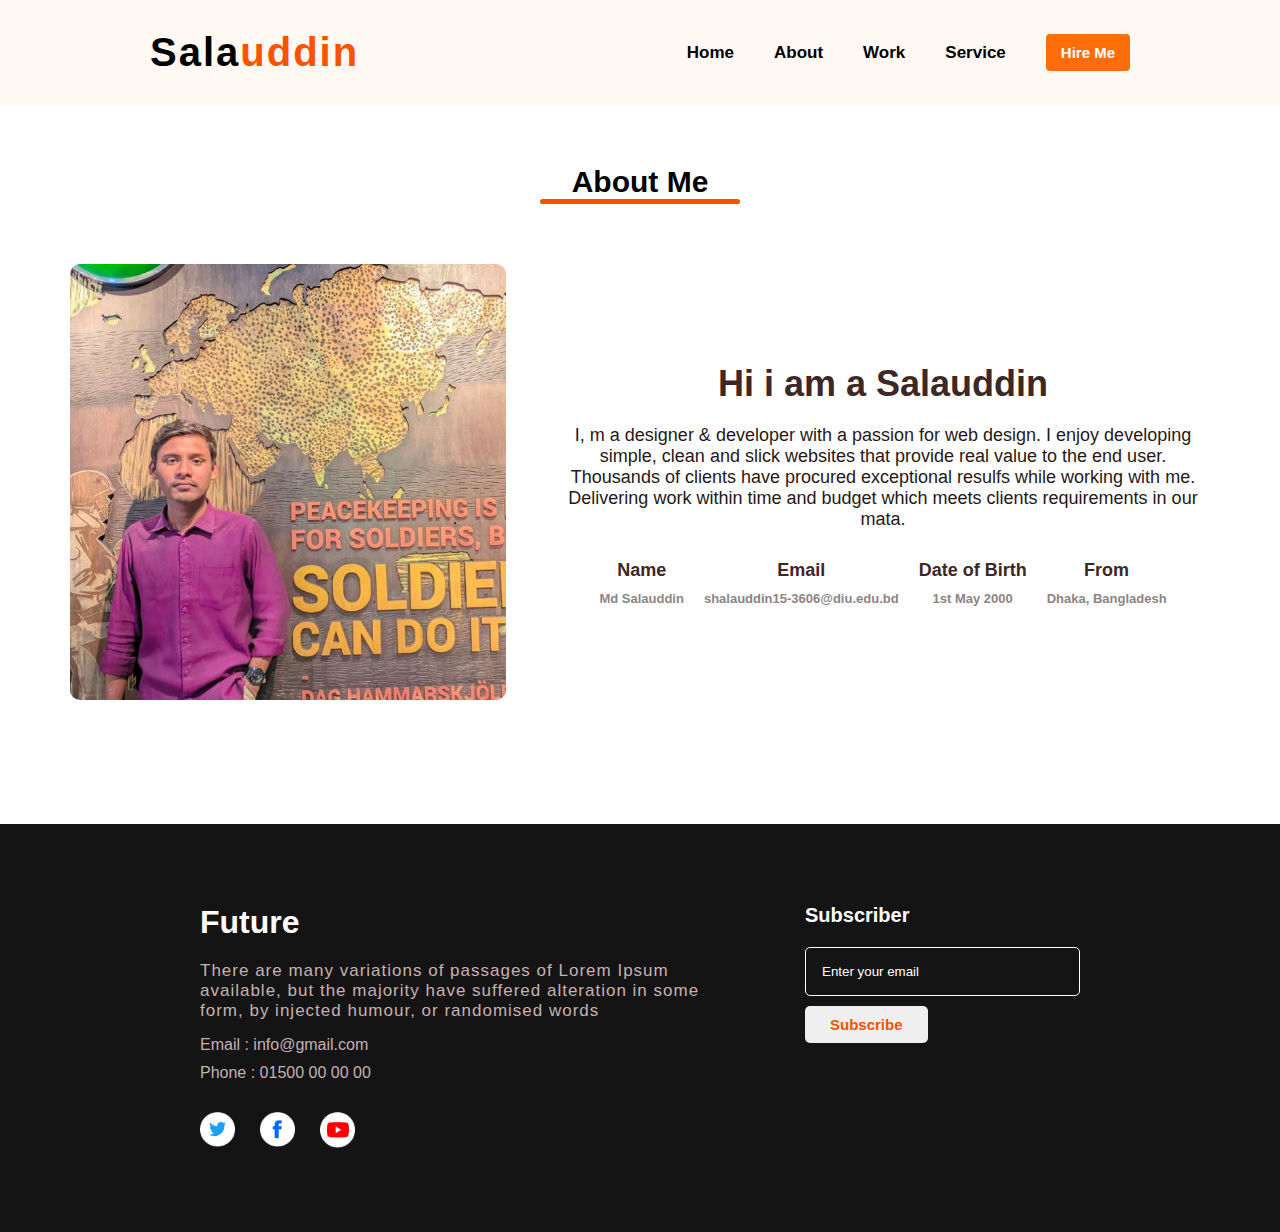
<file: about.html>
<!DOCTYPE html>
<html lang="en">

<head>
    <meta charset="UTF-8">
    <meta http-equiv="X-UA-Compatible" content="IE=edge">
    <meta name="viewport" content="width=device-width, initial-scale=1.0">
    <title>About Me</title>
    <link rel="stylesheet" href="about.css">
</head>

<body>
    <header class="header">
        <!-- navbar part -->
        <nav>
            <h2 class="logo">Sala<span class="middle-change">uddin</span></h2>
            <ul>
                <li><a href="index.html">Home</a></li>
                <li><a href="about.html">About</a></li>
                <li><a href="#">Work</a></li>
                <li><a href="#">Service</a></li>
                <li><button class="primary-button">Hire Me</button></li>
            </ul>
        </nav>
    </header>

    <!-- About main part -->
    <main>
        <section class="aboutMe">
            <h3 class="headTitle">About Me</h3>
            <hr class="line">
            <div class="aboutContainer">
                <div class="aboutImage">
                    <img src="images/salauddin.jpg" alt="" srcset="">
                </div>
                <div class="aboutDetails">
                    <div class="details">
                        <h1 class="titleDetails">Hi i am a Salauddin</h1>
                        <p class="desc">I, m a designer & developer with a passion for web design. I enjoy developing
                            simple,
                            clean and slick websites that provide real value to the end user. Thousands of clients have
                            procured
                            exceptional resulfs while working with me. Delivering work within time and budget which
                            meets
                            clients requirements in our mata.</p>
                    </div>
                    <div class="contactContainer">
                        <div class="info">
                            <h3 class="details">Name</h3>
                            <h3 class="color">Md Salauddin</h3>
                        </div>
                        <div class="info">
                            <h3 class="details">Email</h3>
                            <h3 class="color">shalauddin15-3606@diu.edu.bd</h3>
                        </div>
                        <div class="info">
                            <h3 class="details">Date of Birth</h3>
                            <h3 class="color">1st May 2000</h3>
                        </div>
                        <div class="info">
                            <h3 class="details">From</h3>
                            <h3 class="color">Dhaka, Bangladesh</h3>
                        </div>
                    </div>
                </div>
            </div>
        </section>
    </main>
    <footer>
        <div class="footer-container">
            <div class="future">
                <h1>Future</h1>
                <p class="futureDesc">There are many variations of passages of Lorem Ipsum
                    available, but the majority have suffered alteration in some
                    form, by injected humour, or randomised words</p>
                <p class="email">Email : info@gmail.com</p>
                <p class="phone">Phone : 01500 00 00 00</p>
                <ul>
                    <li><a href="#"><img src="images/icons/twitter.png" alt=""></a></li>
                    <li><a href="#"><img src="images/icons/fb.png" alt=""></a></li>
                    <li><a href=""> <img src="images/icons/youtube.png" alt=""></a></li>
                </ul>
            </div>
            <div class="subscriber">
                <h2 class="subscribe">Subscriber</h2>
                <form action="" class="form">
                    <input type="email" placeholder="Enter your email">
                    <button class="primary-buttons">Subscribe</button>
                </form>

            </div>
        </div>
    </footer>
</body>

</html>
</file>
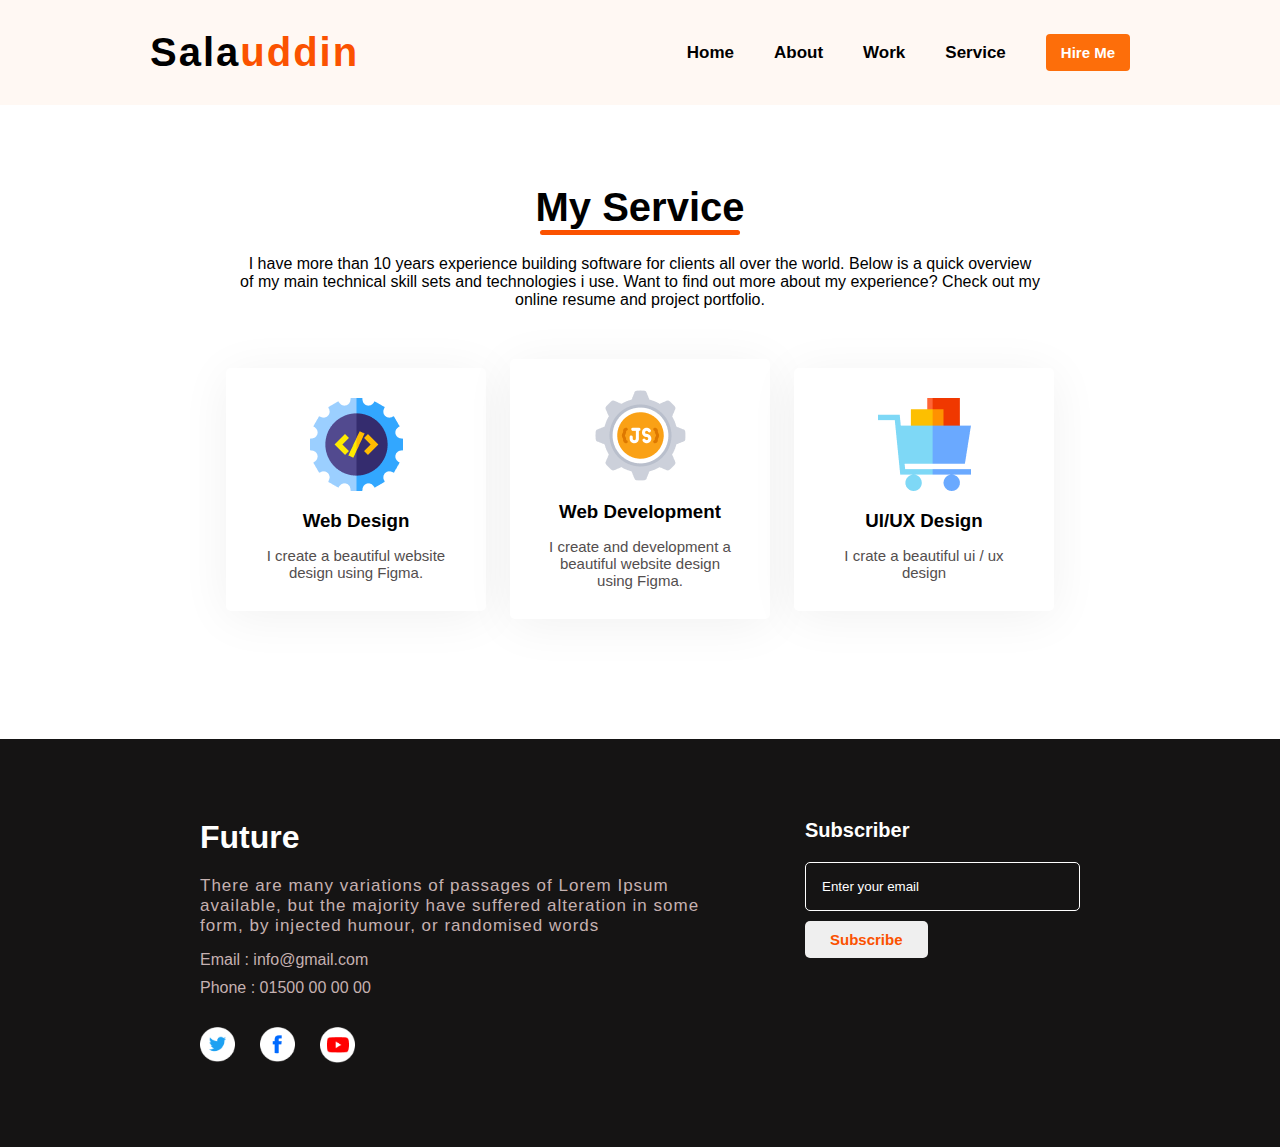
<file: service.html>
<!DOCTYPE html>
<html lang="en">

<head>
    <meta charset="UTF-8">
    <meta http-equiv="X-UA-Compatible" content="IE=edge">
    <meta name="viewport" content="width=device-width, initial-scale=1.0">
    <title>Service</title>
    <link rel="stylesheet" href="service.css">
   
</head>

<body>
    <header class="header">
        <!-- navbar part -->
        <nav>
            <h2 class="logo">Sala<span class="middle-change">uddin</span></h2>
            <ul>
                <li><a href="index.html">Home</a></li>
                <li><a href="about.html">About</a></li>
                <li><a href="#">Work</a></li>
                <li><a href="#">Service</a></li>
                <li><button class="primary-button">Hire Me</button></li>
            </ul>
        </nav>
    </header>

    <main>
        <section class="what-can-i-do">
            <h3 class="headTitle">My Service</h3>
            <hr class="line">
            <p class="desc">I have more than 10 years experience building software for clients all over the world. Below
                is a quick overview of my main technical skill sets and technologies i use. Want to find out more about
                my experience? Check out my online resume and project portfolio.</p>
            <div class="learning-container">
                <div class="learning">
                    <img src="images/icons/web.png" alt="">
                    <h3 class="doing-h3">Web Design </h3>
                    <p class="doing-para">I create a beautiful website design using Figma. </p>
                </div>
                <div class="learning">
                    <img src="images/icons/js.png" alt="">
                    <h3 class="doing-h3">Web Development</h3>
                    <p class="doing-para">I create and development a beautiful website design using Figma.</p>
                </div>
                <div class="learning">
                    <img src="images/icons/ecom.png" alt="">
                    <h3 class="doing-h3">UI/UX Design</h3>
                    <p class="doing-para">I crate a beautiful ui / ux design</p>
                </div>
            </div>
        </section>
    </main>

    <footer>
        <div class="footer-container">
            <div class="future">
                <h1>Future</h1>
                <p class="futureDesc">There are many variations of passages of Lorem Ipsum
                    available, but the majority have suffered alteration in some
                    form, by injected humour, or randomised words</p>
                <p class="email">Email : info@gmail.com</p>
                <p class="phone">Phone : 01500 00 00 00</p>
                <ul>
                    <li><a href="#"><img src="images/icons/twitter.png" alt=""></a></li>
                    <li><a href="#"><img src="images/icons/fb.png" alt=""></a></li>
                    <li><a href=""> <img src="images/icons/youtube.png" alt=""></a></li>
                </ul>
            </div>
            <div class="subscriber">
                <h2 class="subscribe">Subscriber</h2>
                <form action="" class="form">
                    <input type="email" placeholder="Enter your email">
                    <button class="primary-buttons">Subscribe</button>
                </form>

            </div>
        </div>
    </footer>

</body>

</html>
</file>
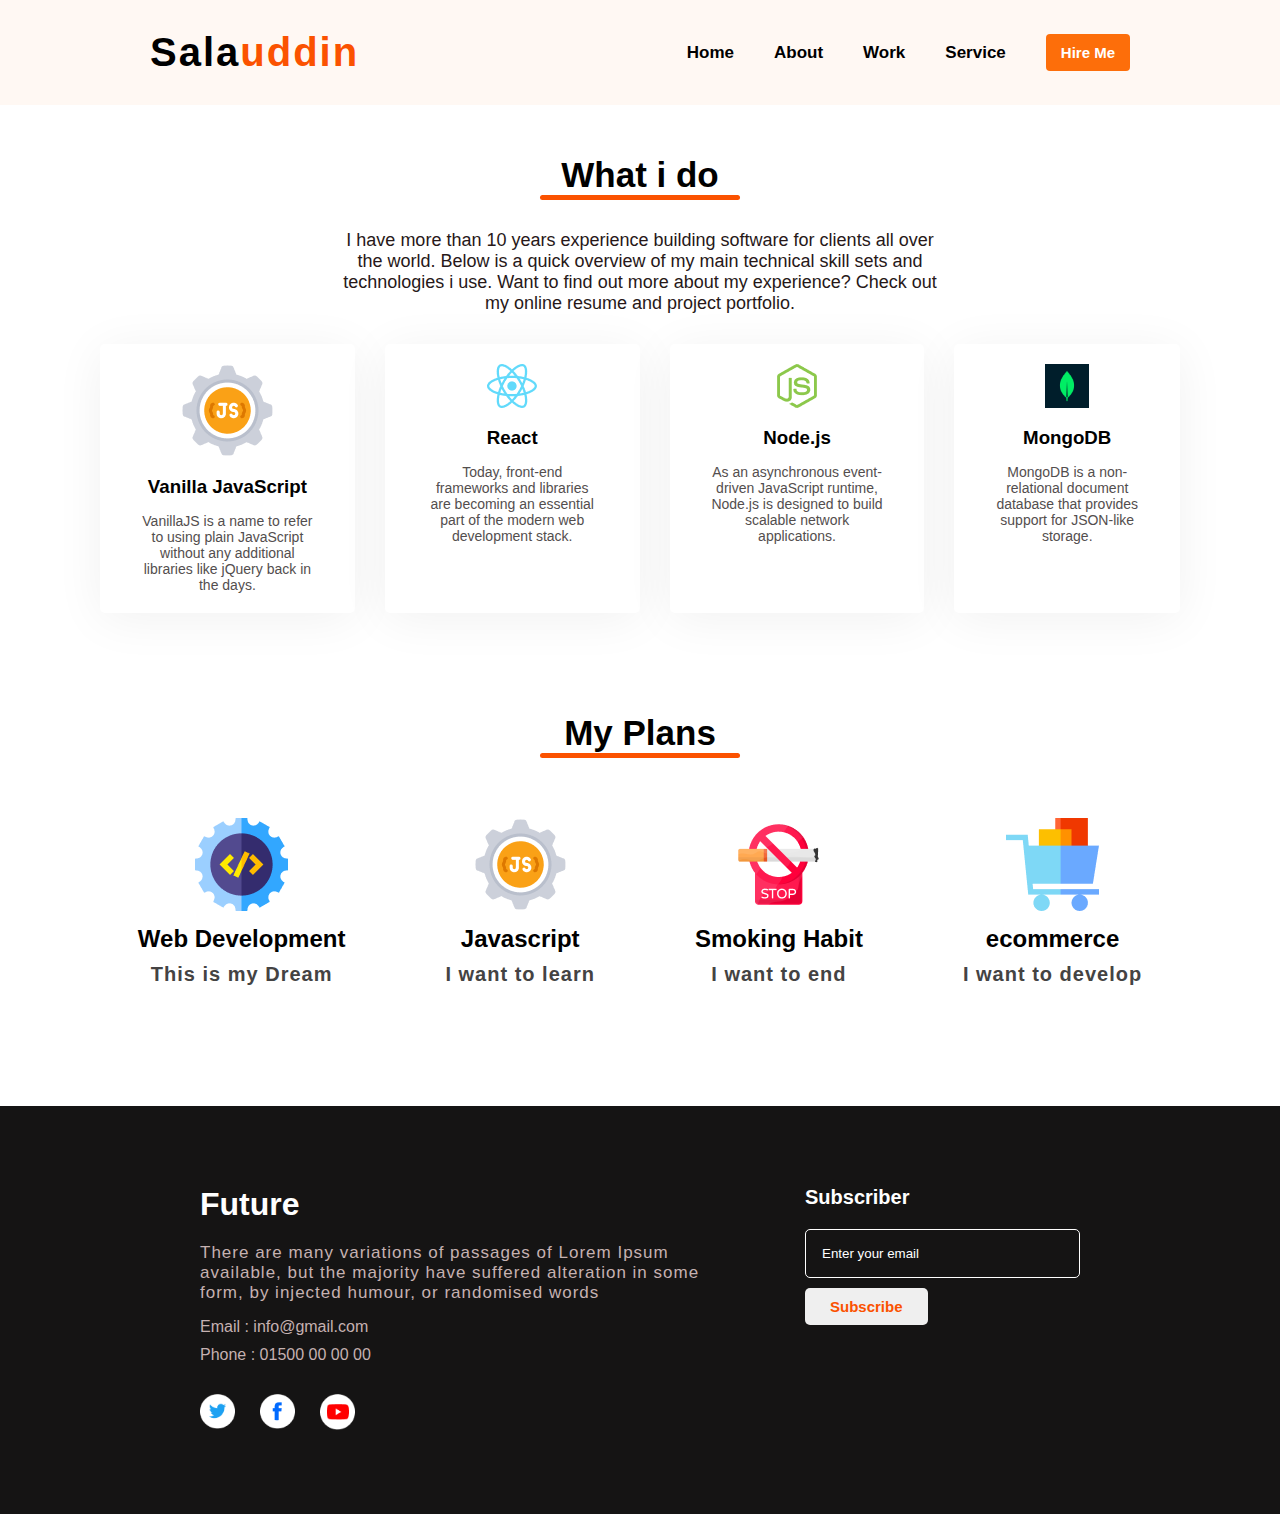
<file: work.html>
<!DOCTYPE html>
<html lang="en">

<head>
    <meta charset="UTF-8">
    <meta http-equiv="X-UA-Compatible" content="IE=edge">
    <meta name="viewport" content="width=device-width, initial-scale=1.0">
    <title>My Work</title>
    <link rel="stylesheet" href="work.css">
</head>

<body>
    <header class="header">
        <!-- navbar part -->
        <nav>

            <h2 class="logo">Sala<span class="middle-change">uddin</span></h2>
            <ul>
                <li><a href="index.html">Home</a></li>
                <li><a href="about.html">About</a></li>
                <li><a href="#">Work</a></li>
                <li><a href="#">Service</a></li>
                <li><button class="primary-button">Hire Me</button></li>
            </ul>


        </nav>
    </header>


    <main>
        <!-- what i do -->
        <section class="what-i-do">
            <h1 class="DoingTitle">What i do</h1>
            <hr class="line">
            <p class="desc">I have more than 10 years experience building software for clients all over the world. Below
                is a quick overview of my main technical skill sets and technologies i use. Want to find out more about
                my experience? Check out my online resume and project portfolio.</p>
            <div class="learning-container">
                <div class="learning">
                    <img src="images/icons/js.png" alt="">
                    <h3 class="doing-h3">Vanilla JavaScript</h3>
                    <p class="doing-para">VanillaJS is a name to refer to using plain JavaScript without any additional
                        libraries like jQuery back in the days.</p>
                </div>
                <div class="learning">
                    <img src="images/icons/react.png" alt="">
                    <h3 class="doing-h3">React</h3>
                    <p class="doing-para">Today, front-end frameworks and libraries are becoming an essential part of
                        the modern web development stack.</p>
                </div>
                <div class="learning">
                    <img src="images/icons/nodejs.png" alt="">
                    <h3 class="doing-h3">Node.js</h3>
                    <p class="doing-para">As an asynchronous event-driven JavaScript runtime, Node.js is designed to
                        build scalable network applications. </p>
                </div>
                <div class="learning">
                    <img src="images/icons/mongo.png" alt="">
                    <h3 class="doing-h3">MongoDB</h3>
                    <p class="doing-para">MongoDB is a non-relational document database that provides support for
                        JSON-like storage.</p>
                </div>
            </div>
        </section>

        <!-- My plans -->
        <section class="myPlans">
            <h1 class="planTitle">My Plans</h1>
            <hr class="line">
            <div class="PlansContainer">
                <div class="plans">
                    <img src="./images/icons/web.png" alt="">
                    <h2 class="plansTitle">Web Development</h2>
                    <h4>This is my Dream</h4>
                </div>
                <div class="plans">
                    <img src="images/icons/js.png" alt="">
                    <h2 class="plansTitle">Javascript</h2>
                    <h4>I want to learn</h4>
                </div>
                <div class="plans">
                    <img src="images/icons/smoke.png" alt="">
                    <h2 class="plansTitle">Smoking Habit</h2>
                    <h4>I want to end</h4>
                </div>
                <div class="plans">
                    <img src="images/icons/ecom.png" alt="">
                    <h2 class="plansTitle">ecommerce</h2>
                    <h4>I want to develop</h4>
                </div>
            </div>
        </section>
    </main>

    <footer>
        <div class="footer-container">
            <div class="future">
                <h1>Future</h1>
                <p class="futureDesc">There are many variations of passages of Lorem Ipsum
                    available, but the majority have suffered alteration in some
                    form, by injected humour, or randomised words</p>
                <p class="email">Email : info@gmail.com</p>
                <p class="phone">Phone : 01500 00 00 00</p>
                <ul>
                    <li><a href="#"><img src="images/icons/twitter.png" alt=""></a></li>
                    <li><a href="#"><img src="images/icons/fb.png" alt=""></a></li>
                    <li><a href=""> <img src="images/icons/youtube.png" alt=""></a></li>
                </ul>
            </div>
            <div class="subscriber">
                <h2 class="subscribe">Subscriber</h2>
                <form action="" class="form">
                    <input type="email" placeholder="Enter your email">
                    <button class="primary-buttons">Subscribe</button>
                </form>

            </div>
        </div>
    </footer>
</body>

</html>
</file>
<file: about.css>
* {
    margin: 0;
    padding: 0;
    font-family: 'Open Sans', sans-serif;
}

nav {
    display: flex;
    justify-content: space-between;
    padding: 30px 150px;
}

nav ul {
    display: flex;
    align-items: center;
}

nav ul li {
    list-style: none;
    margin-left: 40px;
    font-size: 17px;
    font-weight: bold;

}

nav ul li a {
    text-decoration: none;
    color: #000;
}

nav ul li a:hover {
    color: #fb5200;
    transition: 1s;
}

.middle-change {
    color: #fb5200;
}

.logo {
    font-size: 40px;
    font-weight: 600;
    letter-spacing: 2px;
}

.primary-button {
    padding: 10px 15px;
    font-size: 15px;
    font-weight: 600;
    border: none;
    background: #FD6E0A;
    color: white;
    border-radius: 4px;
    cursor: pointer;
}

.primary-button:hover {
    background-color: green;
    color: white;
    transition: 1s;
}

.header {
    background-color: #FFF8F3;
}


/* About me */
main {
    max-width: 1140px;
    margin:  0 auto;
}

.aboutMe {
    margin-top: 60px; 
    margin-bottom: 20px;
}

.aboutContainer {
    display: flex;
    gap: 50px;
    align-items: center;
    justify-content: center;
}

.aboutImage{
    width: 40%;
}
.aboutDetails{
    width: 60%;
}
.aboutImage img {
    width: 100%;
    border-radius: 10px;
}

.details {
    text-align: center;
}

.headTitle {
    text-align: center;
    font-size: 30px;
    font-weight: bold;
    /* margin-bottom: 60px; */
}

.desc {
    text-align: center;
    font-size: 18px;
    color: rgb(39, 24, 24);
    margin-bottom: 30px;
}

.contactContainer {
    display: flex;
    gap: 20px;
    align-items: center;
    justify-content: center; 
}

.info {
    text-align: center;

}

.color {
    color: rgb(141, 132, 132);
    font-size: 13px;
}

.details {
    color: rgb(61, 39, 39);
    font-size: 18px;
    margin-bottom: 10px;
   
}
.line{
    width: 200px;
    height: 5px;
    margin:  0 auto;
    margin-bottom: 60px;
    border-radius: 10px;
    background-color: #fb5200;
    border: none;
    outline: none;
}
.titleDetails{
    /* text-align: left; */
    margin-bottom: 20px;
}

/* Footer part */
footer {
    background: #151414;
    margin-top: 120px;
    padding: 0 100px;

}

.footer-container {
    display: flex;
    gap: 100px;
    padding: 80px 100px;
    color: #fff;
}

.future h1 {
    margin-bottom: 20px;
}

.futureDesc {
    margin-bottom: 10px;
    font-size: 17px;
    letter-spacing: 1px;
    color: #c5b1b1;
}

.email {
    margin-top: 15px;
    margin-bottom: 10px;
    color: #c5b1b1;
}

.phone {
    color: #c5b1b1;
}

.future ul {
    display: flex;
    gap: 25px;
}

.future ul li {
    list-style: none;
}

.future ul li a img {
    width: 35px;
    margin-top: 30px;
}

.subscribe {
    font-size: 20px;
    margin-bottom: 20px;
}

form.form input[type="email"] {
    outline: none;
    padding: 16px;
    padding-right: 80px;
    border-radius: 5px;
    border: 1px solid #fff;
    background: #151414;
    color: white;
}

form.form input::placeholder {
    color: white;
}

.primary-buttons {
    padding: 10px 25px;
    margin-top: 10px;
    border-radius: 5px;
    font-size: 15px;
    font-weight: bold;
    color: #fb5200;
    border: none;
    cursor: pointer;
}

.primary-buttons:hover {
    background-color: green;
    color: white;
    transition: 1s;

}
</file>
<file: service.css>
* {
    margin: 0;
    padding: 0;
    font-family: 'Open Sans', sans-serif;
}

nav {
    display: flex;
    justify-content: space-between;
    padding: 30px 150px;
}

nav ul {
    display: flex;
    align-items: center;
}

nav ul li {
    list-style: none;
    margin-left: 40px;
    font-size: 17px;
    font-weight: bold;

}

nav ul li a {
    text-decoration: none;
    color: #000;
}

nav ul li a:hover {
    color: #fb5200;
    transition: 1s;
}

.middle-change {
    color: #fb5200;
}

.logo {
    font-size: 40px;
    font-weight: 600;
    letter-spacing: 2px;
}

.primary-button {
    padding: 10px 15px;
    font-size: 15px;
    font-weight: 600;
    border: none;
    background: #FD6E0A;
    color: white;
    border-radius: 4px;
    cursor: pointer;
}

.primary-button:hover {
    background-color: green;
    color: white;
    transition: 1s;
}

.header {
    background-color: #FFF8F3;
}



/* what-can-i-do */
.what-can-i-do{
    margin-top: 80px;
    padding: 0 100px;
  
}
.what-para{
    text-align: center;
}
.learning-container{
    display: flex;
    gap: 24px;
    margin-top: 50px;
    text-align: center;
    align-items: center;
    justify-content: center;
}
.learning{
    background: #FFFFFF;
    box-shadow: 0px 6px 50px rgba(0,0,0,0.06);
    border-radius: 5px;
   padding: 30px;
   cursor: pointer;

}
.learning:hover{
    box-shadow: 0px 6px 50px rgba(0,0,0,0.2);
    transition: 1s;
}
.doing-h3{
    margin: 15px 0;
    font-weight: 800;
}
.doing-para{
    font-size: 15px;
    color: rgb(83, 78, 78);
    max-width: 200px;
    margin: 0 auto;
}
.headTitle{
    text-align: center;
    font-size: 40px;
    /* margin-bottom: 30px; */
}
.desc{
    max-width: 800px;
    margin: 0 auto;
    text-align: center;
    margin-top: 20px;
}
.line{
    width: 200px;
    height: 5px;
    margin:  0 auto;
    border-radius: 10px;
    background-color: #fb5200;
    border: none;
    outline: none;
}

/* Footer part */
footer {
    background: #151414;
    margin-top: 120px;
    padding: 0 100px;

}

.footer-container {
    display: flex;
    gap: 100px;
    padding: 80px 100px;
    color: #fff;
}

.future h1 {
    margin-bottom: 20px;
}

.futureDesc {
    margin-bottom: 10px;
    font-size: 17px;
    letter-spacing: 1px;
    color: #c5b1b1;
}

.email {
    margin-top: 15px;
    margin-bottom: 10px;
    color: #c5b1b1;
}

.phone {
    color: #c5b1b1;
}

.future ul {
    display: flex;
    gap: 25px;
}

.future ul li {
    list-style: none;
}

.future ul li a img {
    width: 35px;
    margin-top: 30px;
}

.subscribe {
    font-size: 20px;
    margin-bottom: 20px;
}

form.form input[type="email"] {
    outline: none;
    padding: 16px;
    padding-right: 80px;
    border-radius: 5px;
    border: 1px solid #fff;
    background: #151414;
    color: white;
}

form.form input::placeholder {
    color: white;
}

.primary-buttons {
    padding: 10px 25px;
    margin-top: 10px;
    border-radius: 5px;
    font-size: 15px;
    font-weight: bold;
    color: #fb5200;
    border: none;
    cursor: pointer;
}

.primary-buttons:hover {
    background-color: green;
    color: white;
    transition: 1s;

}
</file>
<file: work.css>
* {
    margin: 0;
    padding: 0;
    font-family: 'Open Sans', sans-serif;
}

nav {
    display: flex;
    justify-content: space-between;
    padding: 30px 150px;
}

nav ul {
    display: flex;
    align-items: center;
}

nav ul li {
    list-style: none;
    margin-left: 40px;
    font-size: 17px;
    font-weight: bold;

}

nav ul li a {
    text-decoration: none;
    color: #000;
}

nav ul li a:hover {
    color: #fb5200;
    transition: 1s;
}

.middle-change {
    color: #fb5200;
}

.logo {
    font-size: 40px;
    font-weight: 600;
    letter-spacing: 2px;
}

.primary-button {
    padding: 10px 15px;
    font-size: 15px;
    font-weight: 600;
    border: none;
    background: #FD6E0A;
    color: white;
    border-radius: 4px;
    cursor: pointer;
}

.primary-button:hover {
    background-color: green;
    color: white;
    transition: 1s;
}

.header {
    background-color: #FFF8F3;
}


/* what i do */
.what-i-do {
    margin-top: 50px;
    padding: 0 100px;
}

.DoingTitle {
    text-align: center;
    font-size: 35px;
    font-weight: bold;
}

.desc {
    text-align: center;
    font-size: 18px;
    max-width: 600px;
    margin: 0 auto;
    color: rgb(39, 24, 24);
    margin-bottom: 30px;
}

.what-para {
    text-align: center;
}

.learning-container {
    display: flex;
    gap: 30px;
}

.learning {
    text-align: center;
    background: #FFFFFF;
    box-shadow: 0px 6px 50px rgba(0, 0, 0, 0.06);
    border-radius: 5px;
    padding: 20px 40px;
    cursor: pointer;
}

.learning:hover {
    box-shadow: 0px 6px 50px rgba(0, 0, 0, 0.2);
    transition: 1s;
}

.doing-h3 {
    margin: 15px 0;
    font-weight: 800;
}

.doing-para {
    font-size: 14px;
    color: rgb(83, 78, 78);
}

/* my plans */
.myPlans {
    margin-top: 100px;
    margin-bottom: 50px;
}

.planTitle {
    text-align: center;
    font-size: 35px;
    font-weight: bold;
}

.PlansContainer {
    display: flex;
    gap: 100px;
    justify-content: center;
    text-align: center;
    margin-top: 60px;
}

.plansTitle {
    margin-top: 10px;
    margin-bottom: 10px;
}

.plans h4 {
    font-size: 20px;
    color: #444343;
    font-weight: 600;
    letter-spacing: 1px;
}
.line{
    width: 200px;
    height: 5px;
    margin:  0 auto;
    margin-bottom: 30px;
    border-radius: 10px;
    background-color: #fb5200;
    border: none;
    outline: none;
}

/* Footer part */
footer {
    background: #151414;
    margin-top: 120px;
    padding: 0 100px;

}

.footer-container {
    display: flex;
    gap: 100px;
    padding: 80px 100px;
    color: #fff;
}

.future h1 {
    margin-bottom: 20px;
}

.futureDesc {
    margin-bottom: 10px;
    font-size: 17px;
    letter-spacing: 1px;
    color: #c5b1b1;
}

.email {
    margin-top: 15px;
    margin-bottom: 10px;
    color: #c5b1b1;
}

.phone {
    color: #c5b1b1;
}

.future ul {
    display: flex;
    gap: 25px;
}

.future ul li {
    list-style: none;
}

.future ul li a img {
    width: 35px;
    margin-top: 30px;
}

.subscribe {
    font-size: 20px;
    margin-bottom: 20px;
}

form.form input[type="email"] {
    outline: none;
    padding: 16px;
    padding-right: 80px;
    border-radius: 5px;
    border: 1px solid #fff;
    background: #151414;
    color: white;
}

form.form input::placeholder {
    color: white;
}

.primary-buttons {
    padding: 10px 25px;
    margin-top: 10px;
    border-radius: 5px;
    font-size: 15px;
    font-weight: bold;
    color: #fb5200;
    border: none;
    cursor: pointer;
}

.primary-buttons:hover {
    background-color: green;
    color: white;
    transition: 1s;

}
</file>
